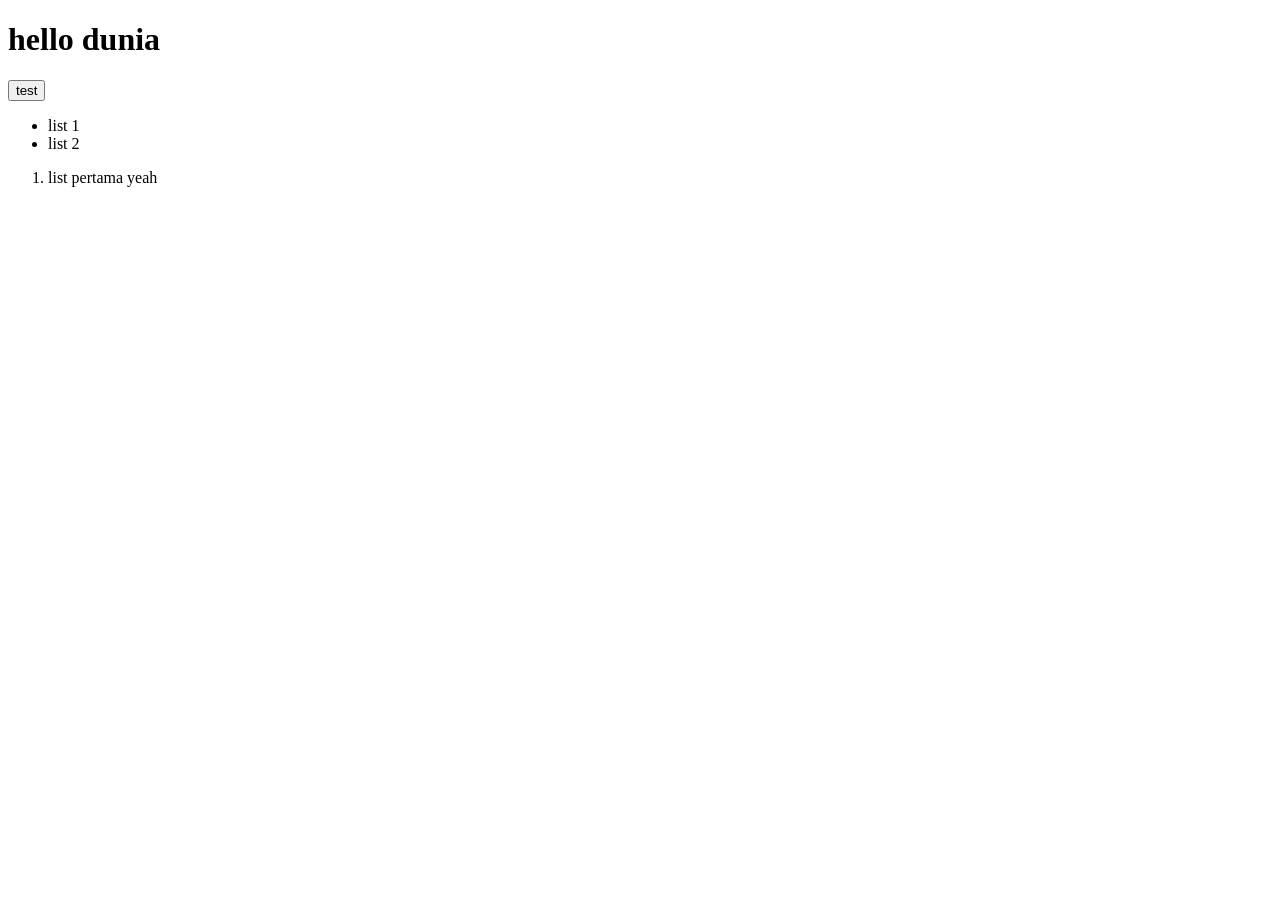
<file: cobacoba/index.html>
<!DOCTYPE html>
<html lang="en">

<head>
    <meta charset="UTF-8">
    <meta name="viewport" content="width=device-width, initial-scale=1.0">
    <title>web aylas</title>
</head>

<body>
    <h1>hello dunia</h1>
    <button>
        test
    </button>
    <ul>
        <li>list 1</li>
        <li>list 2</li>
    </ul>
    <ol>
        <li>list pertama yeah</li>
    </ol>
</body>

</html>
</file>
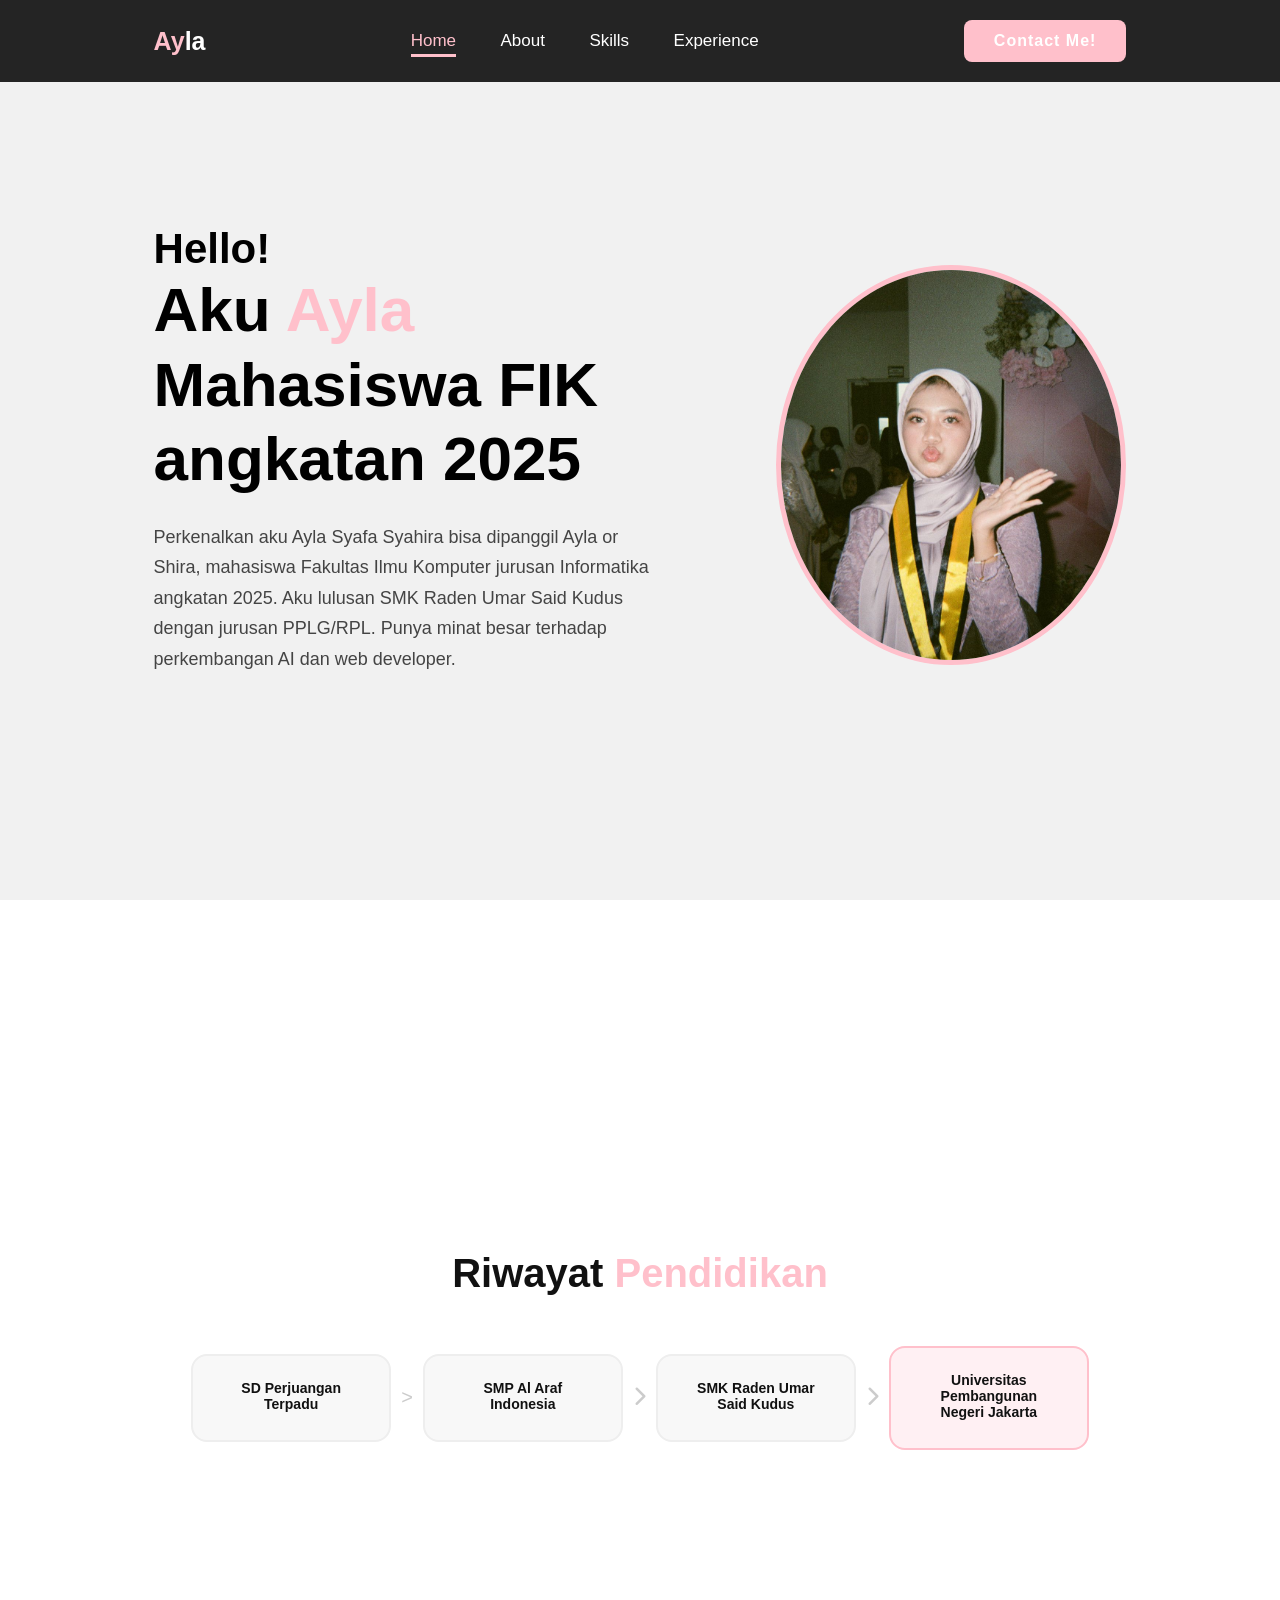
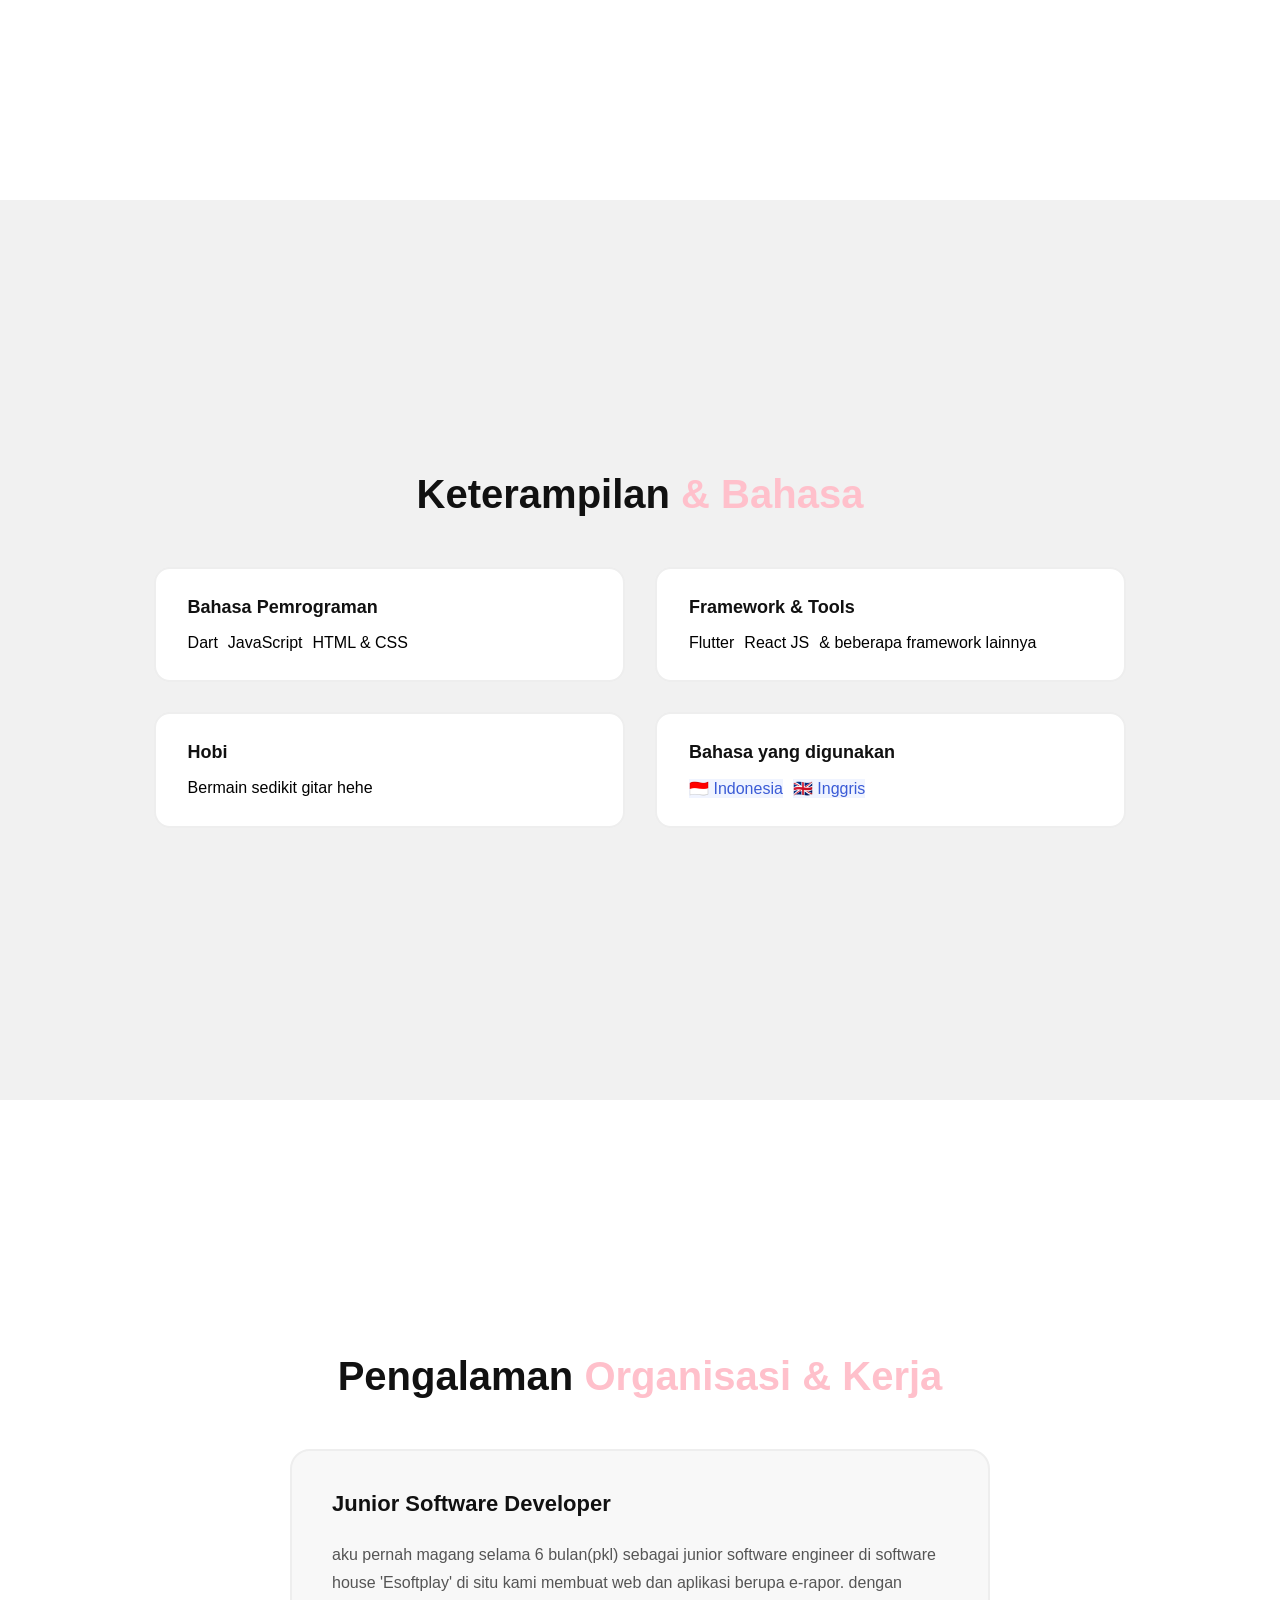
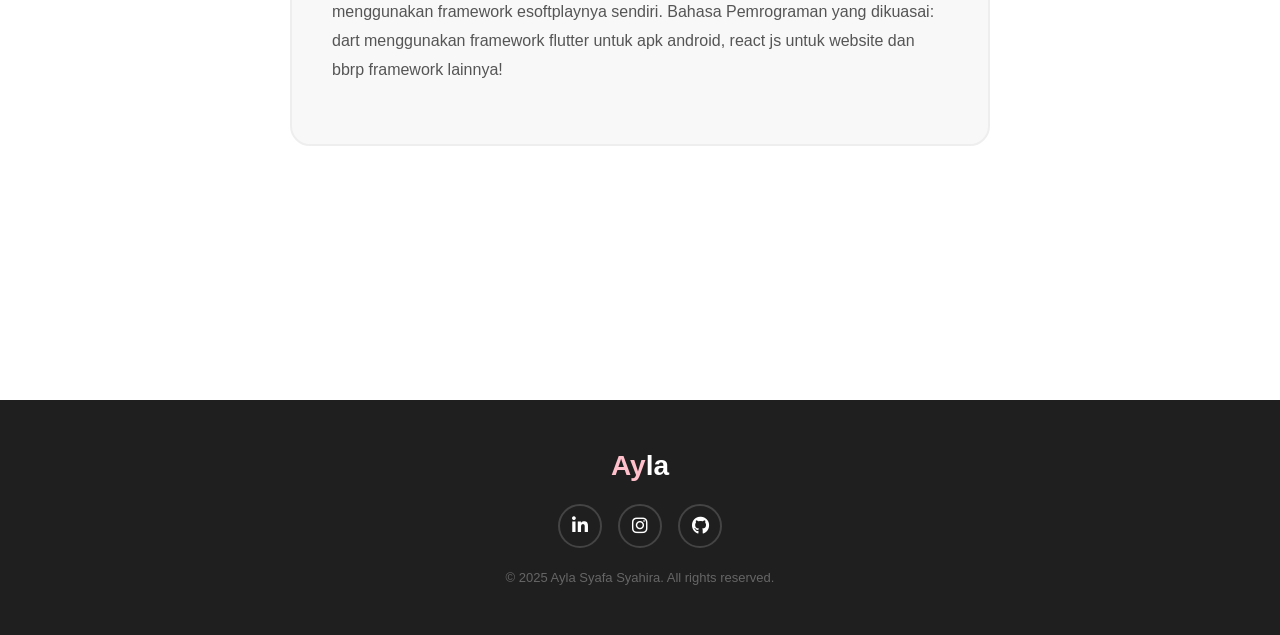
<file: tugas1/index.html>
<!DOCTYPE html>
<html lang="en">

<head>
    <meta charset="UTF-8">
    <link rel="stylesheet" href="style.css">
    <meta name="viewport" content="width=device-width, initial-scale=1.0">
    <link rel="stylesheet" href="https://cdnjs.cloudflare.com/ajax/libs/font-awesome/6.5.0/css/all.min.css">
    <title>Tugas 1 ksm</title>
</head>

<body>
    <header class="header">
        <a href="#home" class="logo"><span>Ay</span>la</a>

        <nav class="navbar">
            <a href="#home" class="active">Home</a>
            <a href="#about">About</a>
            <a href="#skills">Skills</a>
            <a href="#experience">Experience</a>
        </nav>

        <a href="#footer" class="contact">Contact Me!</a>
    </header>

    <section class="home" id="home">
        <div class="home-content">
            <h3>Hello!</h3>
            <h1>Aku<span> Ayla<br></span>Mahasiswa FIK angkatan 2025</h1>
            <p>Perkenalkan aku Ayla Syafa Syahira bisa dipanggil Ayla or Shira, mahasiswa
                Fakultas Ilmu Komputer jurusan Informatika angkatan 2025. Aku lulusan SMK Raden
                Umar Said Kudus dengan jurusan PPLG/RPL. Punya minat besar terhadap perkembangan AI dan web developer.
            </p>
        </div>

        <div class="img-box">
            <img src="images/img1.jpg" alt="myfotogwe">
        </div>
    </section>

    <section class="about" id="about">
        <div class="section-title">
            <h2>Riwayat <span>Pendidikan</span></h2>
        </div>

        <div class="education-timeline">
            <div class="edu-card">
                <div class="edu-icon"></div>
                <div class="edu-info">
                    <h3>SD Perjuangan Terpadu</h3>
                </div>
            </div>

            <div class="edu-arrow">></div>

            <div class="edu-card">
                <div class="edu-icon"></div>
                <div class="edu-info">
                    <h3>SMP Al Araf Indonesia</h3>
                </div>
            </div>

            <div class="edu-arrow"><i class="fas fa-chevron-right"></i></div>

            <div class="edu-card">
                <div class="edu-icon"></div>
                <div class="edu-info">
                    <h3>SMK Raden Umar Said Kudus</h3>
                </div>
            </div>

            <div class="edu-arrow"><i class="fas fa-chevron-right"></i></div>

            <div class="edu-card active-edu">
                <div class="edu-icon"></i></div>
                <div class="edu-info">
                    <h3>Universitas Pembangunan Negeri Jakarta</h3>
                </div>
            </div>
        </div>
    </section>

    <section class="skills" id="skills">
        <div class="section-title">
            <h2>Keterampilan <span>& Bahasa</span></h2>
        </div>

        <div class="skills-wrapper">
            <div class="skills-group">
                <h3> Bahasa Pemrograman</h3>
                <div class="skill-tags">
                    <span class="tag">Dart</span>
                    <span class="tag">JavaScript</span>
                    <span class="tag">HTML & CSS</span>
                </div>
            </div>

            <div class="skills-group">
                <h3>Framework & Tools</h3>
                <div class="skill-tags">
                    <span class="tag">Flutter</span>
                    <span class="tag">React JS</span>
                    <span class="tag">& beberapa framework lainnya</span>
                </div>
            </div>

            <div class="skills-group">
                <h3>Hobi</h3>
                <div class="skill-tags">
                    <span class="tag hobby"> Bermain sedikit gitar hehe</span>
                </div>
            </div>

            <div class="skills-group">
                <h3> Bahasa yang digunakan</h3>
                <div class="skill-tags">
                    <span class="tag lang">🇮🇩 Indonesia</span>
                    <span class="tag lang">🇬🇧 Inggris</span>
                </div>
            </div>
        </div>
    </section>

    <section class="experience" id="experience">
        <div class="section-title">
            <h2>Pengalaman <span>Organisasi & Kerja</span></h2>
        </div>

        <div class="exp-card-wrapper">
            <div class="exp-card">
                <div class="exp-header">
                    <div>
                        <h3>Junior Software Developer</h3>
                    </div>
                </div>
                <p class="exp-desc">
                    aku pernah magang selama 6 bulan(pkl) sebagai junior software engineer di software house
                    'Esoftplay' di situ kami membuat web dan aplikasi berupa e-rapor. dengan menggunakan framework
                    esoftplaynya sendiri. Bahasa Pemrograman yang dikuasai: dart menggunakan framework flutter untuk apk android,
                    react js untuk website dan bbrp framework lainnya!
            </div>
        </div>
    </section>

    <footer class="footer" id="footer">
        <a href="#home" class="footer-logo"><span>Ay</span>la</a>
        <div class="footer-socials">
            <a href="https://www.linkedin.com/in/ayla-syafa-syahira/" class="social-link" title="LinkedIn">
                <i class="fab fa-linkedin-in"></i>
            </a>
            <a href="https://www.instagram.com/syahirayla/" class="social-link" title="Instagram">
                <i class="fab fa-instagram"></i>
            </a>
            <a href="https://github.com/howhigare" class="social-link" title="GitHub">
                <i class="fab fa-github"></i>
            </a>
        </div>

        <p class="footer-copy">&copy; 2025 Ayla Syafa Syahira. All rights reserved.</p>
    </footer>

    <script>
        const sections = document.querySelectorAll('section[id], footer[id]');
        const navLinks = document.querySelectorAll('.navbar a');

        window.addEventListener('scroll', () => {
            let current = '';
            sections.forEach(section => {
                const sectionTop = section.offsetTop - 100;
                if (window.scrollY >= sectionTop) {
                    current = section.getAttribute('id');
                }
            });

            navLinks.forEach(link => {
                link.classList.remove('active');
                if (link.getAttribute('href') === '#' + current) {
                    link.classList.add('active');
                }
            });
        });
    </script>
</body>

</html>
</file>
<file: tugas1/style.css>
* {
    margin: 0;
    padding: 0;
    box-sizing: border-box;
    font-family: 'Poppins', sans-serif;
    text-decoration: none;
    list-style: none;
}

html {
    scroll-behavior: smooth;
}

.header {
    position: fixed;
    top: 0;
    left: 0;
    width: 100%;
    padding: 20px 12%;
    background: rgba(0, 0, 0, 0.85);
    backdrop-filter: blur(10px);
    display: flex;
    justify-content: space-between;
    align-items: center;
    z-index: 100;
}

.logo {
    font-size: 25px;
    color: white;
    font-weight: 600;
    transition: 0.2s ease;
}

.logo span {
    color: pink;
}

.navbar a {
    font-size: 17px;
    color: white;
    font-weight: 500;
    margin: 0 20px;
    border-bottom: 3px solid transparent;
    transition: 0.3s ease;
    padding-bottom: 4px;
}

.navbar a:hover,
.navbar a.active {
    color: pink;
    border-bottom: 3px solid pink;
}

.contact {
    padding: 10px 28px;
    background-color: pink;
    color: white;
    border: 2px solid transparent;
    border-radius: 8px;
    font-size: 16px;
    letter-spacing: 1px;
    font-weight: 600;
    transition: 0.3s ease;
}

.contact:hover {
    background-color: transparent;
    border-color: pink;
    color: pink;
}

.home {
    width: 100%;
    min-height: 100vh;
    background: rgb(241, 241, 241);
    display: flex;
    align-items: center;
    gap: 7em;
    padding: 30px 12% 0;
}

.home-content {
    max-width: 800px;
}

.home-content h3 {
    font-size: 42px;
}

.home-content h1 {
    font-size: 62px;
    line-height: 1.2;
}

.home-content h1 span {
    color: pink;
}

.home-content p {
    font-size: 18px;
    margin: 25px 0 30px;
    color: #444;
    line-height: 1.7;
}

.img-box {
    width: 350px;
    height: 400px;
    border-radius: 50%;
    overflow: hidden;
    flex-shrink: 0;
    border: 5px solid pink;
}

.img-box img {
    width: 100%;
    height: 100%;
    object-fit: cover;
}

.section-title {
    text-align: center;
    margin-bottom: 50px;
}

.section-title h2 {
    font-size: 40px;
    font-weight: 700;
    color: #111;
}

.section-title h2 span {
    color: pink;
}

.section-title p {
    font-size: 16px;
    color: #777;
    margin-top: 8px;
}

.about {
    width: 100%;
    min-height: 100vh;
    background: #fff;
    display: flex;
    flex-direction: column;
    justify-content: center;
    padding: 100px 12%;
}

.education-timeline {
    display: flex;
    align-items: center;
    justify-content: center;
    flex-wrap: wrap;
    gap: 10px;
}

.edu-card {
    background: #f8f8f8;
    border: 2px solid #eee;
    border-radius: 16px;
    padding: 24px 28px;
    text-align: center;
    width: 200px;
    transition: 0.3s ease;
}

.edu-card:hover {
    border-color: pink;
    transform: translateY(-5px);
    box-shadow: 0 8px 24px rgba(255, 182, 193, 0.3);
}

.edu-card.active-edu {
    border-color: pink;
    background: #fff0f3;
}

/* .edu-icon {
    font-size: 28px;
    color: pink;
    margin-bottom: 10px;
} */

.edu-info h3 {
    font-size: 14px;
    font-weight: 700;
    color: #111;
    margin-bottom: 4px;
}

.edu-level {
    font-size: 12px;
    color: #888;
}

.edu-arrow {
    font-size: 20px;
    color: #ccc;
}

.skills {
    width: 100%;
    min-height: 100vh;
    background: rgb(241, 241, 241);
    display: flex;
    flex-direction: column;
    justify-content: center;
    padding: 100px 12%;
}

.skills-wrapper {
    display: grid;
    grid-template-columns: repeat(2, 1fr);
    gap: 30px;
}

.skills-group {
    background: #fff;
    border-radius: 16px;
    padding: 28px 32px;
    border: 2px solid #eee;
    transition: 0.3s ease;
}

.skills-group:hover {
    border-color: pink;
    box-shadow: 0 8px 24px rgba(255, 182, 193, 0.25);
}

.skills-group h3 {
    font-size: 18px;
    font-weight: 700;
    color: #111;
    margin-bottom: 16px;
    display: flex;
    align-items: center;
    gap: 10px;
}

.skills-group h3 i {
    color: pink;
}

.skill-tags {
    display: flex;
    flex-wrap: wrap;
    gap: 10px;
}

/* .tag {
    padding: 8px 16px;
    background: #fff0f3;
    color: #d63a6e;
    border-radius: 30px;
    font-size: 14px;
    font-weight: 500;
    border: 1px solid #ffc0cb;
    transition: 0.2s ease;
} */

/* .tag:hover {
    background: pink;
    color: white;
} */

/* .tag.hobby {
    background: #fff9e6;
    color: #c47e00;
    border-color: #ffd97d;
} */

.tag.lang {
    background: #f0f4ff;
    color: #3a5bd6;
    border-color: #b0c0ff;
}

.experience {
    width: 100%;
    min-height: 100vh;
    background: #fff;
    display: flex;
    flex-direction: column;
    justify-content: center;
    padding: 100px 12%;
}

    .exp-card-wrapper {
        display: flex;
        justify-content: center;
    }

.exp-card {
    background: #f8f8f8;
    border: 2px solid #eee;
    border-radius: 20px;
    padding: 40px;
    max-width: 700px;
    width: 100%;
    position: relative;
    transition: 0.3s ease;
}

.exp-card:hover {
    border-color: pink;
    box-shadow: 0 12px 32px rgba(255, 182, 193, 0.25);
}

.exp-badge {
    position: absolute;
    top: -14px;
    left: 36px;
    background: pink;
    color: white;
    padding: 4px 18px;
    border-radius: 20px;
    font-size: 13px;
    font-weight: 600;
    letter-spacing: 0.5px;
}

.exp-header {
    display: flex;
    align-items: flex-start;
    gap: 20px;
    margin-bottom: 20px;
}

/* .exp-icon {
    width: 54px;
    height: 54px;
    background: #fff0f3;
    border-radius: 14px;
    display: flex;
    align-items: center;
    justify-content: center;
    font-size: 22px;
    color: pink;
    flex-shrink: 0;
} */

.exp-header h3 {
    font-size: 22px;
    font-weight: 700;
    color: #111;
    margin-bottom: 4px;
}

.exp-company {
    font-size: 15px;
    color: #d63a6e;
    font-weight: 600;
    margin-bottom: 4px;
}

.exp-duration {
    font-size: 14px;
    color: #999;
    display: flex;
    align-items: center;
    gap: 6px;
}

.exp-desc {
    font-size: 16px;
    color: #555;
    line-height: 1.8;
    margin-bottom: 20px;
}


.exp-tags span {
    padding: 6px 14px;
    background: #fff0f3;
    color: #d63a6e;
    border-radius: 20px;
    font-size: 13px;
    font-weight: 500;
    border: 1px solid #ffc0cb;
}

.footer {
    background: rgba(0, 0, 0, 0.88);
    padding: 50px 12%;
    text-align: center;
    display: flex;
    flex-direction: column;
    align-items: center;
    gap: 16px;
}

.footer-logo {
    font-size: 28px;
    color: white;
    font-weight: 700;
}

.footer-logo span {
    color: pink;
}

.footer-tagline {
    font-size: 14px;
    color: #aaa;
}

.footer-socials {
    display: flex;
    gap: 16px;
    margin-top: 6px;
}

.social-link {
    width: 44px;
    height: 44px;
    border-radius: 50%;
    border: 2px solid #444;
    display: flex;
    align-items: center;
    justify-content: center;
    color: white;
    font-size: 18px;
    transition: 0.3s ease;
}

.social-link:hover {
    background: pink;
    border-color: pink;
    color: white;
    transform: translateY(-4px);
}

.footer-copy {
    font-size: 13px;
    color: #666;
    margin-top: 6px;
}
</file>
